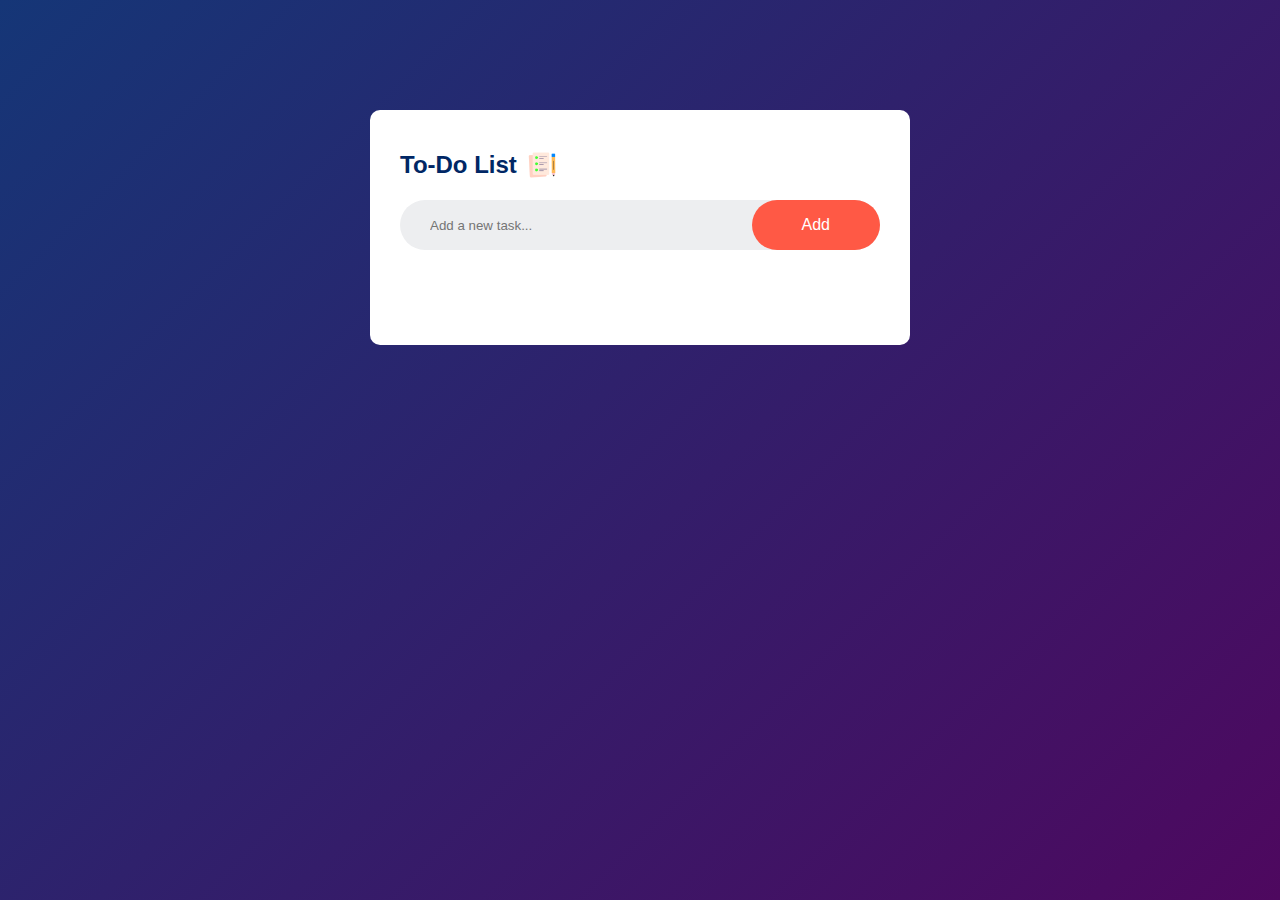
<file: todolist/index.html>
<!DOCTYPE html>
<html lang="en">
<head>
    <meta charset="UTF-8">
    <meta name="viewport" content="width=device-width, initial-scale=1.0">
    <title>To-Do List</title>
    <link rel="stylesheet" href="style.css">
</head>
<body>

    <div class="container">
        <div class="todo-app">
            <h2>To-Do List <img src="images/icon.png"></h2>
            <div class="row">
                <input type="text" id="input-box" placeholder="Add a new task...">
                <button class="add-button">Add</button>
            </div>

            <ul class="list-container">
                
            </ul>
        </div>
    </div>
    
    <script src="script.js"></script>
</body>
</html>
</file>
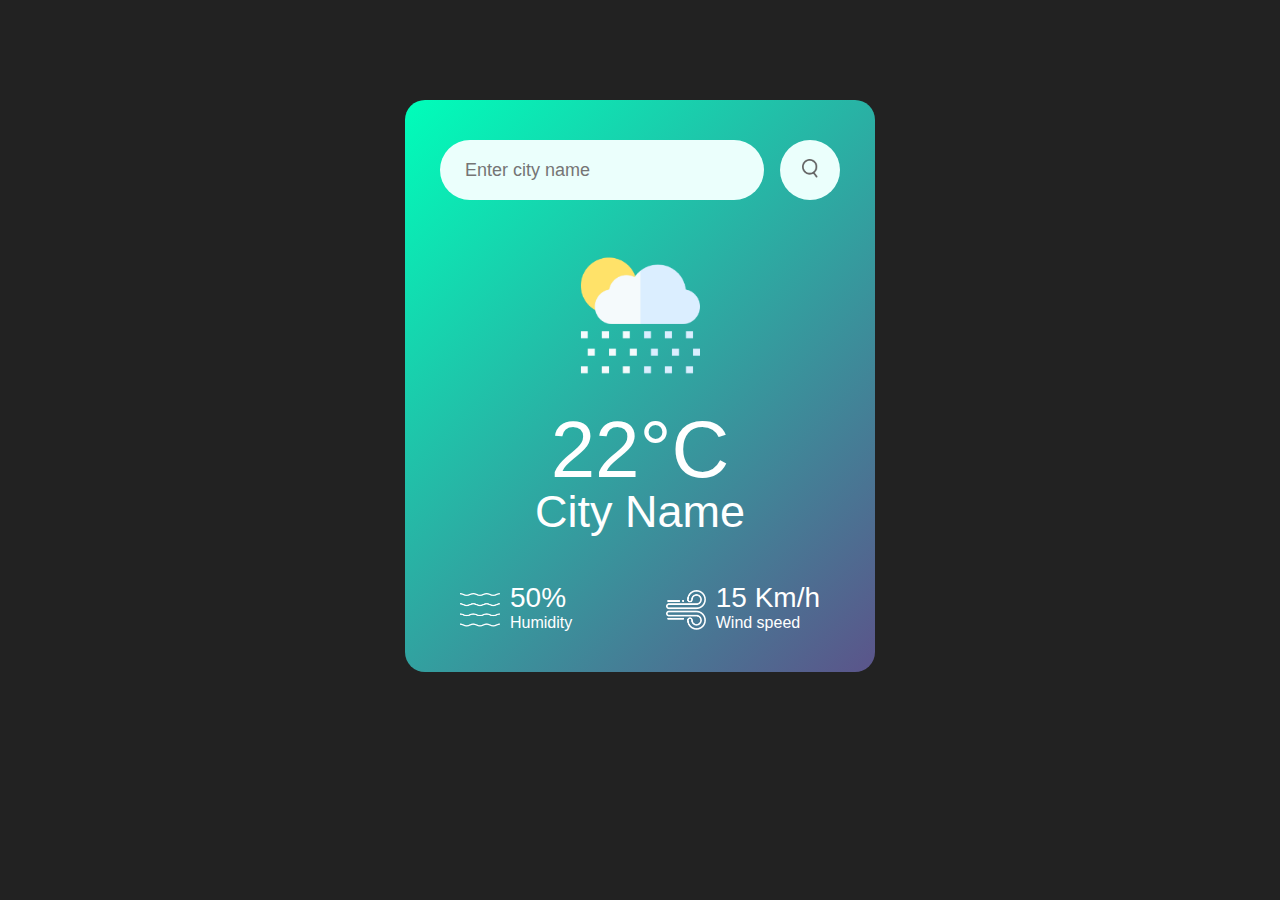
<file: weatherapp/index.html>
<!DOCTYPE html>
<html lang="en">
<head>
    <meta charset="UTF-8">
    <meta name="viewport" content="width=device-width, initial-scale=1.0">
    <title>Document</title>
    <link rel="stylesheet" href="style.css">
</head>
<body>

    <div class="card">
        <div class="search">
            <input type="text" placeholder="Enter city name" spellcheck="false">
            <button><img src="images/search.png"></button>
        </div>

        <div class="weather">
            <img src="images/rain.png" class="weather-icon"/>
            <h1 class="temp">22°C</h1>
            <h2 class="city">City Name</h2>
    
            <div class="details">
                <div class="col">
                    <img src="images/humidity.png"/>
                    <div>
                        <p class="humidity">50%</p>
                        <p>Humidity</p>
                    </div>
                </div>
    
                <div class="col">
                    <img src="images/wind.png"/>
                    <div>
                        <p class="wind">15 Km/h</p>
                        <p>Wind speed </p>
                    </div>
                </div>
    
            </div>
        </div>
    </div>

    <script src="script.js"></script>

   
    
</body>
</html>
</file>
<file: todolist/style.css>
*{
    margin: 0;
    padding: 0;
    font-family: 'Poppins',sans-serif;
    box-sizing: border-box;
}

.container{
    width: 100%;
    min-height: 100vh;
    background: linear-gradient(135deg , #153677 , #4e085f);
    padding: 10px;
}

.todo-app{
    width: 100%;
    max-width: 540px;
    background: #fff;
    margin: 100px auto 20px;
    padding: 40px 30px 70px;
    border-radius: 10px;
}

.todo-app h2{
    color: #002765;
    display: flex;
    align-items: center;
    margin-bottom: 20px;
}

.todo-app h2 img{
    width: 30px;
    margin-left: 10px;
}

.row{
    display: flex;
    align-items: center;
    margin-bottom: 25px;
    justify-content: space-between;
    background: #edeef0;
    border-radius: 30px;
    padding-left: 20px;
}

input{
    flex: 1;
    border: none;
    outline: none;
    background: transparent;
    padding: 10px;
    font-weight: 14px;
}

button{
    border: none;
    outline: none;
    background: #ff5945;
    color: #fff;
    font-size: 16px;
    padding: 16px 50px;
    border-radius: 40px;
    cursor: pointer;
}

ul li{

    list-style: none;
    font-size: 17px;
    padding: 12px 8px 12px 50px;
    user-select: none;
    cursor: pointer;
    position: relative;

}


ul li::before{
    content: '';
    display: inline-block;
    width: 28px;
    height: 28px;
    background-image: url(images/unchecked.png);
    background-size: cover;
    position: absolute;
    background-position: center;
    left: 8px;
    top: 12px;
    
}

ul li span{
    position: absolute;
    right: 0;
    top: 5px;
    width: 40px;
    height: 40px;
    font-size: 22px;
    color: #555;
    line-height: 40px;
    text-align: center;
    border-radius: 50%;
}

ul li span:hover{
    background : #edeef0 ;
}

ul li.checked{
    text-decoration: line-through;
    color: #555;
}

ul li.checked::before{
    background-image: url(images/checked.png);
}
</file>
<file: weatherapp/style.css>
*{
    margin: 0;
    padding: 0;
    font-family: 'Poppins', sans-serif;
    box-sizing: border-box;
}

body{
    background: #222;
}

.card{
    width: 90%;
    max-width: 470px;
    background: linear-gradient(135deg , #00feba , #5b548a );
    color: #fff;
    margin: 100px auto;
    border-radius: 20px;
    padding: 40px 35px;
    text-align: center;
}

.search{
    width: 100%;
    display: flex;
    align-items: center;
    justify-content: space-between;
}

.search input{
    border: 0;
    outline: 0;
    background: #ebfffc;
    color: #555;
    padding: 10px 25px;
    height: 60px;
    border-radius: 30px;
    flex: 1;
    margin-right: 16px;
    font-size: 18px;
}

.search button{

    border: 0;
    outline: 0;
    background: #ebfffc;
    border-radius: 50%;
    width: 60px;
    height: 60px;
    cursor: pointer;

}

.search button img {
    width: 16px;
}

.weather-icon{
    width: 170px;
    margin-top: 30px;
}

.weather h1{
    font-size: 80px;
    font-weight: 500;
}

.weather h2{
    font-size: 45px;
    font-weight: 400;
    margin-top: -10px;
}

.details{
    display: flex;
    align-items: center;
    justify-content: space-between;
    padding: 0 20px;
    margin-top: 50px;
}

.col{
    display: flex;
    align-items: center;
    text-align: left;
}

.col img{
    width: 40px;
    margin-right: 10px;
}

.humidity , .wind{
    font-size: 28px;
    margin-top: -6px;
}
</file>
